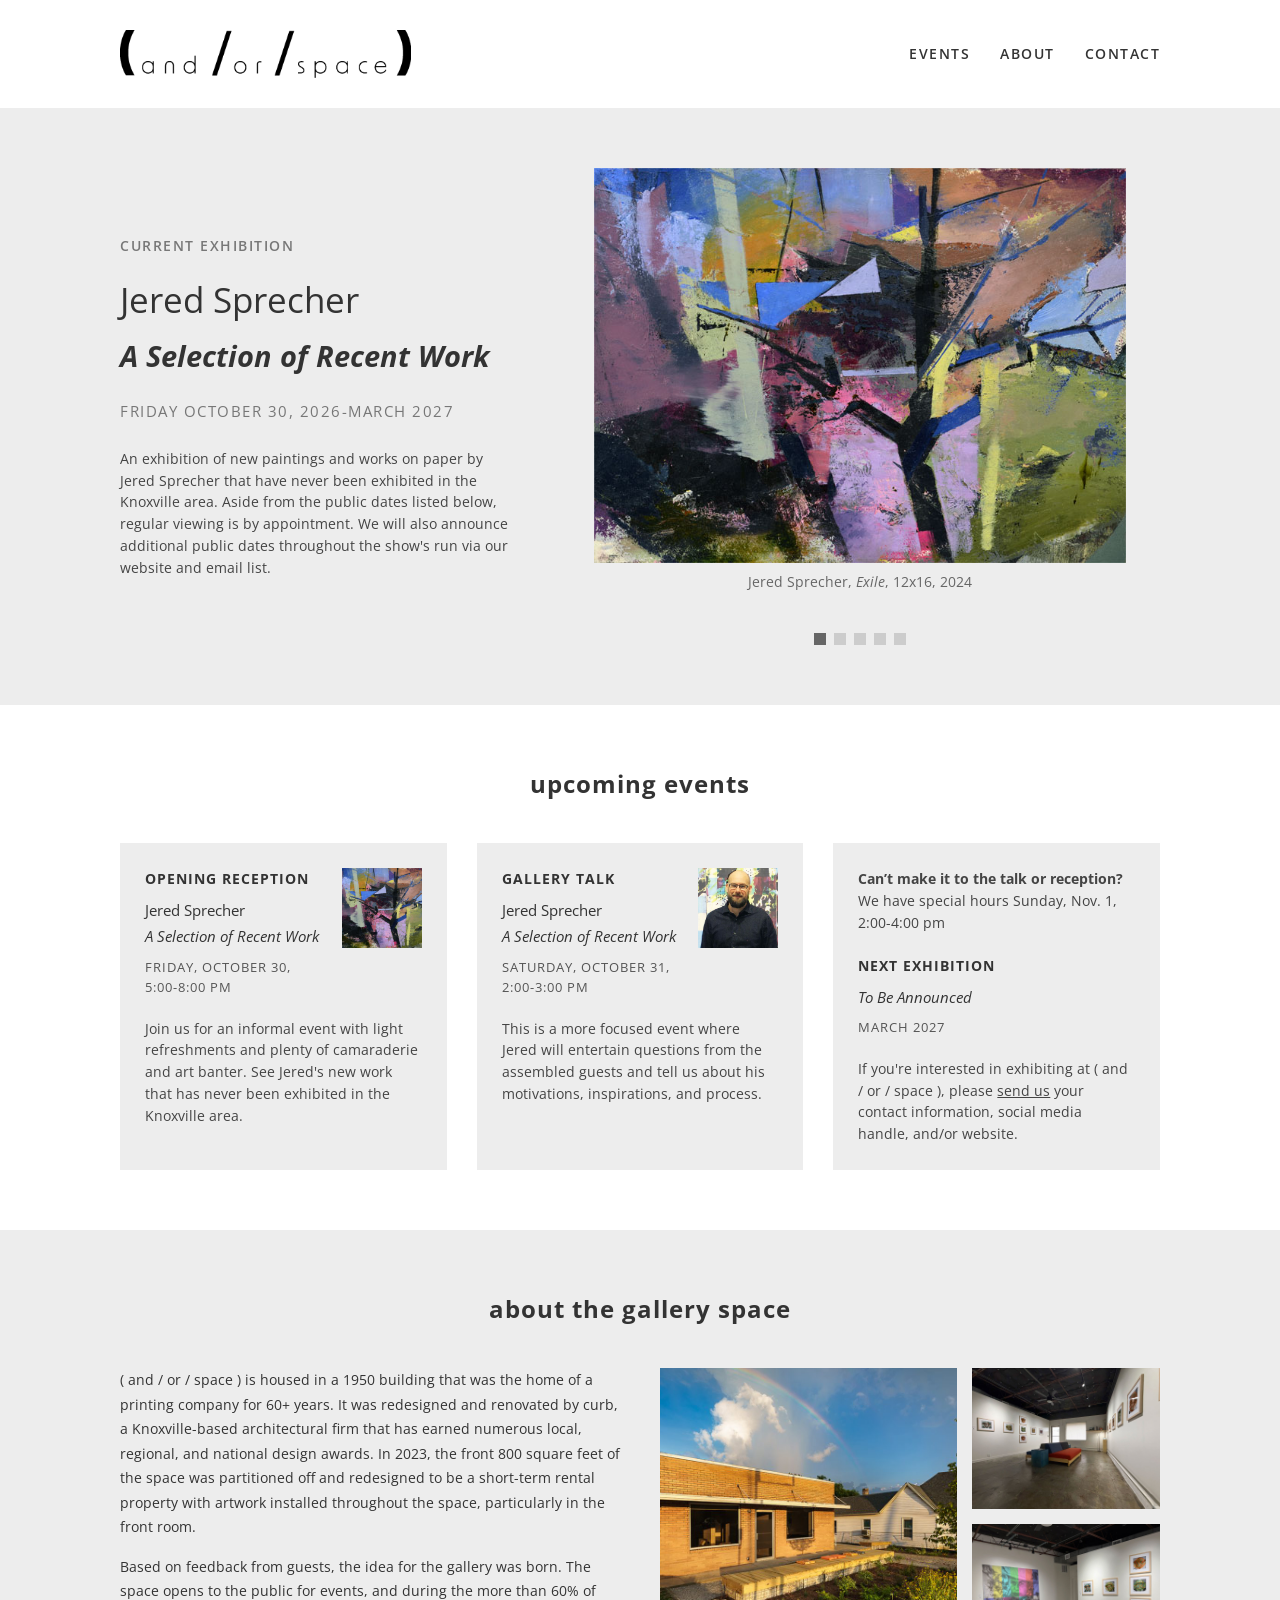
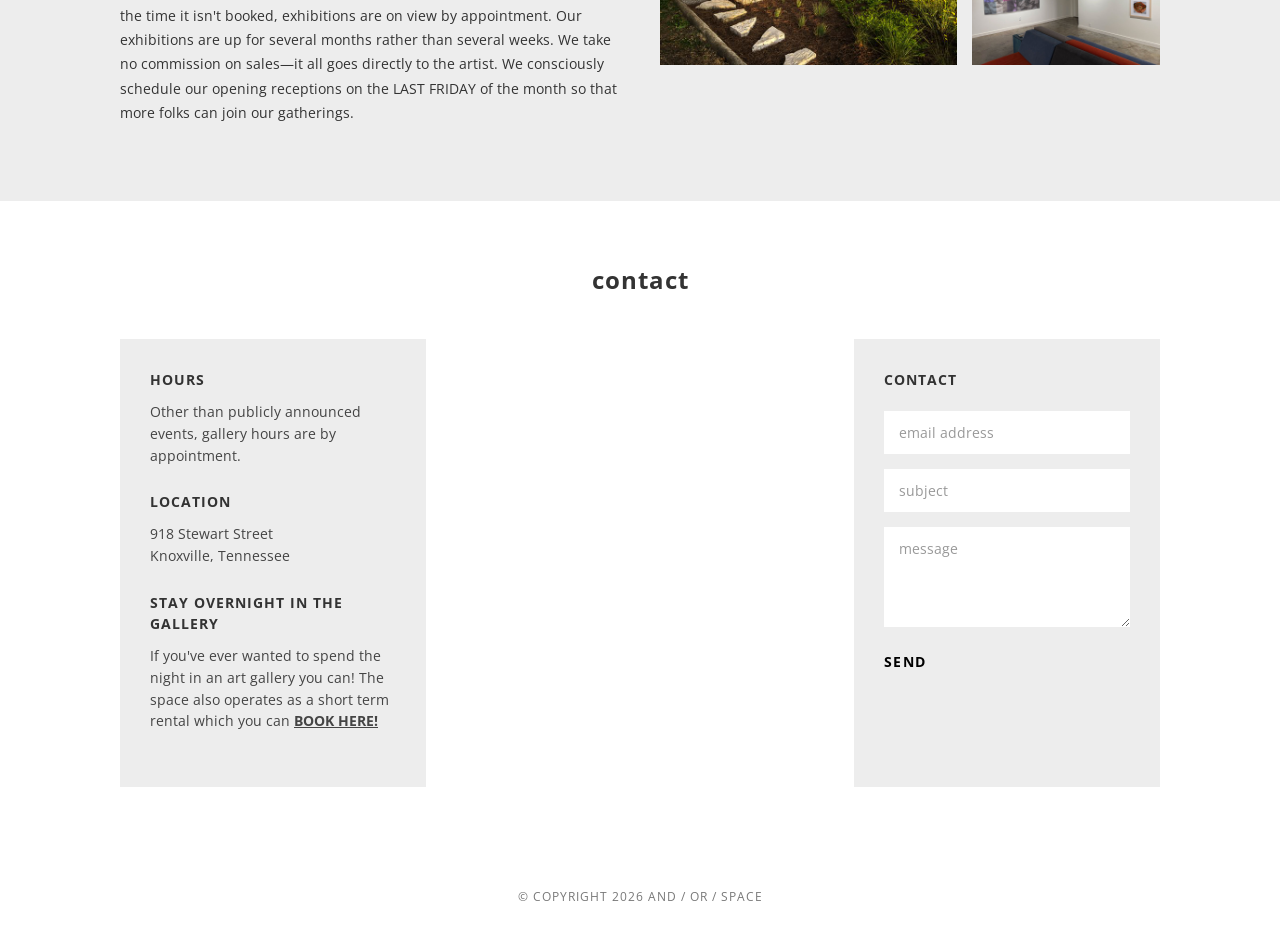
<file: index.html>
<!DOCTYPE html>
<html lang="en">
<head>
  <meta charset="UTF-8">
  <meta name="viewport" content="width=device-width, initial-scale=1.0">
  <title>and / or / space</title>
  
  <!-- Google Font: Open Sans -->
  <link rel="preconnect" href="https://fonts.googleapis.com">
  <link rel="preconnect" href="https://fonts.gstatic.com" crossorigin>
  <link href="https://fonts.googleapis.com/css2?family=Open+Sans:ital,wght@0,300..800;1,300..800&display=swap" rel="stylesheet">

  <!-- External Stylesheet -->
  <link rel="stylesheet" href="styles.css">
</head>
<body>

  <!-- Header Navigation -->
  <header>
    <div class="container nav-container">
      <div class="logo">
        <img src="images/and_or_space-logo.png" alt="and / or / space">
      </div>
      <nav>
        <ul class="nav-links">
          <li><a href="#events">Events</a></li>
          <li><a href="#about">About</a></li>
          <li><a href="#contact">Contact</a></li>
        </ul>
      </nav>
    </div>
  </header>

  <!-- Section 1: Hero / Current Exhibition -->
  <section class="section-wrapper bg-gray">
    <div class="container hero-grid">
      <div class="hero-details">
        <div class="hero-label">Current Exhibition</div>
        <h1 class="hero-artist">Jered Sprecher</h1>
        <h2 class="hero-title">A Selection of Recent Work</h2>
        <div class="hero-dates">Friday October 30, 2026-March 2027</div>
        <p class="event-description">
            An exhibition of new paintings and works on paper by Jered Sprecher that have never been exhibited in the Knoxville area. Aside from the public dates listed below, regular viewing is by appointment. We will also announce additional public dates throughout the show's run via our website and email list.
        <!-- <a href="#about" class="hero-link">About the Show</a> -->
      </div>

      <!-- Hero 5-Image Slideshow -->
      <div class="hero-slideshow-wrapper">
        <div class="slideshow-container" id="heroSlideshow">
          <!-- Slide 1 -->
          <div class="slide active">
            <img src="images/jered-sprecher/JeredSprecher_Exile_12x16_2024.jpg" alt="Jered Sprecher Exile 12x16 2024">
            <p class="slide-caption">Jered Sprecher, <i>Exile</i>, 12x16, 2024</p>
          </div>
          <!-- Slide 2 -->
          <div class="slide">
            <img src="images/jered-sprecher/JeredSprecher_MoonLight_30x22_2024.jpg" alt="Jered Sprecher MoonLight 30x22 2024">
            <p class="slide-caption">Jered Sprecher, <i>MoonLight</i>, 30x22, 2024</p>
          </div>
          <!-- Slide 3 -->
          <div class="slide">
            <img src="images/jered-sprecher/JeredSprecher_PrayersWeDidNotPray_16x12_2024.jpg" alt="Jered Sprecher Prayers We Did Not Pray 16x12 2024">
            <p class="slide-caption">Jered Sprecher, <i>Prayers We Did Not Pray</i>, 16x12, 2024</p>
          </div>
          <!-- Slide 4 -->
          <div class="slide">
            <img src="images/jered-sprecher/JeredSprecher_Qoheleth_16x12_2024.jpg" alt="Jered Sprecher Qoheleth 16x12 2024">
            <p class="slide-caption">Jered Sprecher, <i>Qoheleth</i>, 16x12, 2024</p>
          </div>
          <!-- Slide 5 -->
          <div class="slide">
            <img src="images/jered-sprecher/JeredSprecher_Within_16x12_2024.jpg" alt="Jered Sprecher Within 16x12 2024">
            <p class="slide-caption">Jered Sprecher, <i>Within</i>, 16x12, 2024</p>
          </div>
        </div>

        <!-- 5 Small Square Indicators -->
        <div class="slideshow-indicators" id="heroIndicators">
          <button class="indicator-square active" aria-label="Slide 1" onclick="goToSlide(0)"></button>
          <button class="indicator-square" aria-label="Slide 2" onclick="goToSlide(1)"></button>
          <button class="indicator-square" aria-label="Slide 3" onclick="goToSlide(2)"></button>
          <button class="indicator-square" aria-label="Slide 4" onclick="goToSlide(3)"></button>
          <button class="indicator-square" aria-label="Slide 5" onclick="goToSlide(4)"></button>
        </div>
      </div>
    </div>
  </section>

  <!-- Section 2: Upcoming Events -->
  <section id="events" class="section-wrapper">
    <div class="container">
      <h2 class="section-title">upcoming events</h2>
      <div class="events-grid">

        <!-- Card 1 -->
        <div class="event-card">
          <div class="event-header">
            <div class="event-info">
              <div class="event-type">Opening Reception</div>
              <div class="event-artist">Jered Sprecher</div>
              <div class="event-title">A Selection of Recent Work</div>
              <div class="event-time">Friday, October 30, 5:00-8:00 pm</div>
            </div>
            <img src="images/jered-sprecher/JeredSprecher_Exile_12x16_2024.jpg" alt="Event Thumbnail" class="event-thumb">
          </div>
          <p class="event-description">
            Join us for an informal event with light refreshments and plenty of camaraderie and art banter. See Jered's new work that has never been exhibited in the Knoxville area. 
          </p>
        </div>

        <!-- Card 2 -->
        <div class="event-card">
          <div class="event-header">
            <div class="event-info">
              <div class="event-type">Gallery Talk</div>
              <div class="event-artist">Jered Sprecher</div>
              <div class="event-title">A Selection of Recent Work</div>
              <div class="event-time">Saturday, October 31, 2:00-3:00 pm</div>
            </div>
            <img src="images/jered-sprecher.jpg" alt="Jered Sprecher" class="event-thumb">
          </div>
          <p class="event-description">
            This is a more focused event where Jered will entertain questions from the assembled guests and tell us about his motivations, inspirations, and process.
          </p>
        </div>

        <!-- Card 3 -->
        <div class="event-card">
                    <p class="event-description">
            <strong>Can’t make it to the talk or reception?</strong> We have special hours Sunday, Nov. 1, 2:00-4:00 pm
          <br/><br/></p>
          <div class="event-header">
            <div class="event-info">
              <div class="event-type">Next Exhibition</div>
              <div class="event-title">To Be Announced</div>
              <div class="event-time">March 2027</div>
            </div>
            <!-- <img src="https://placehold.co/100" alt="Next Exhibition Preview" class="event-thumb"> -->
          </div>
          <p class="event-description">
              If you're interested in exhibiting at ( and / or / space ), please <a href="#contact">send us</a> your contact information, social media handle, and/or website.
          </p>
        </div>

      </div>
    </div>
  </section>

  <!-- Section 3: About The Gallery Space -->
  <section id="about" class="section-wrapper bg-gray">
    <div class="container">
      <h2 class="section-title">about the gallery space</h2>
      <div class="about-grid">
        <div class="about-text">
          <p>
            ( and / or / space ) is housed in a 1950 building that was the home of a printing company for 60+ years. It was redesigned and renovated by curb, a Knoxville-based architectural firm that has earned numerous local, regional, and national design awards. In 2023, the front 800 square feet of the space was partitioned off and redesigned to be a short-term rental property with artwork installed throughout the space, particularly in the front room.
          </p>
          <p>          
            Based on feedback from guests, the idea for the gallery was born. The space opens to the public for events, and during the more than 60% of the time it isn't booked, exhibitions are on view by appointment. Our exhibitions are up for several months rather than several weeks. We take no commission on sales—it all goes directly to the artist. We consciously schedule our opening receptions on the LAST FRIDAY of the month so that more folks can join our gatherings.
          </p>
        </div>
        <div class="about-gallery">
          <img src="images/gallery-exterior.jpg" alt="Exterior View">
          <div class="about-gallery-stacked">
            <img src="images/gallery-interior-3-walls-to-front.jpg" alt="Gallery Interior 1">
            <img src="images/gallery-interior-back-and-right.jpg" alt="Gallery Interior 2">
          </div>
        </div>
      </div>
    </div>
  </section>

  <!-- Section 4: Contact -->
  <section id="contact" class="section-wrapper">
    <div class="container">
      <h2 class="section-title">contact</h2>
      <div class="contact-grid">

        <!-- Info Column -->
        <div class="contact-block">
          <div class="contact-subtitle">Hours</div>
          <div class="contact-text">Other than publicly announced events, gallery hours are by appointment.</div>

          <div class="contact-subtitle">Location</div>
          <div class="contact-text">
            918 Stewart Street<br>
            Knoxville, Tennessee
          </div>

          <div class="contact-subtitle">Stay Overnight in the Gallery</div>
          <div class="contact-text">
            If you've ever wanted to spend the night in an art gallery you can! The space also operates as a short term rental which you can 
            <a href="https://www.airbnb.com/rooms/938479193854335719?guests=1&adults=1&s=67&unique_share_id=882ebc0f-d2dc-4636-91d1-d299415248fa" target="_blank" rel="noopener noreferrer" class="contact-link">BOOK HERE!</a>
          </div>
        </div>

        <!-- Google Maps Column -->
        <div class="map-container">
          <iframe 
            src="https://maps.google.com/maps?q=918%20Stewart%20St,%20Knoxville,%20TN%2037917&t=&z=15&ie=UTF8&iwloc=&output=embed" 
            allowfullscreen="" 
            loading="lazy" 
            referrerpolicy="no-referrer-when-downgrade">
          </iframe>
        </div>

        <!-- Contact Form Column -->
        <div class="contact-block">
          <div class="contact-subtitle" style="margin-bottom: 20px;">Contact</div>
          
          <form class="contact-form" action="https://formspree.io/f/YOUR_FORM_ID" method="POST">
            <input type="email" name="email" placeholder="email address" required>
            <input type="text" name="subject" placeholder="subject" required>
            <textarea name="message" placeholder="message" rows="4" required></textarea>
            <button type="submit" class="submit-btn">Send</button>
          </form>
        </div>

      </div>
    </div>
  </section>

  <!-- Footer -->
  <footer>
    <div class="container">
      &copy; COPYRIGHT 2026 AND / OR / SPACE
    </div>
  </footer>

  <!-- JavaScript for Hero Slideshow -->
  <script>
    let currentSlide = 0;
    const slides = document.querySelectorAll('.slide');
    const indicators = document.querySelectorAll('.indicator-square');
    const totalSlides = slides.length;
    let slideInterval;

    function showSlide(index) {
      if (index >= totalSlides) {
        currentSlide = 0;
      } else if (index < 0) {
        currentSlide = totalSlides - 1;
      } else {
        currentSlide = index;
      }

      slides.forEach((slide, i) => {
        slide.classList.toggle('active', i === currentSlide);
      });

      indicators.forEach((indicator, i) => {
        indicator.classList.toggle('active', i === currentSlide);
      });
    }

    function nextSlide() {
      showSlide(currentSlide + 1);
    }

    function goToSlide(index) {
      showSlide(index);
      // Permanently stop the automatic cycling when a user selects a square
      clearInterval(slideInterval);
    }

    function startTimer() {
      slideInterval = setInterval(nextSlide, 3000);
    }

    // Initialize automated slideshow on page load
    startTimer();
  </script>

</body>
</html>
</file>
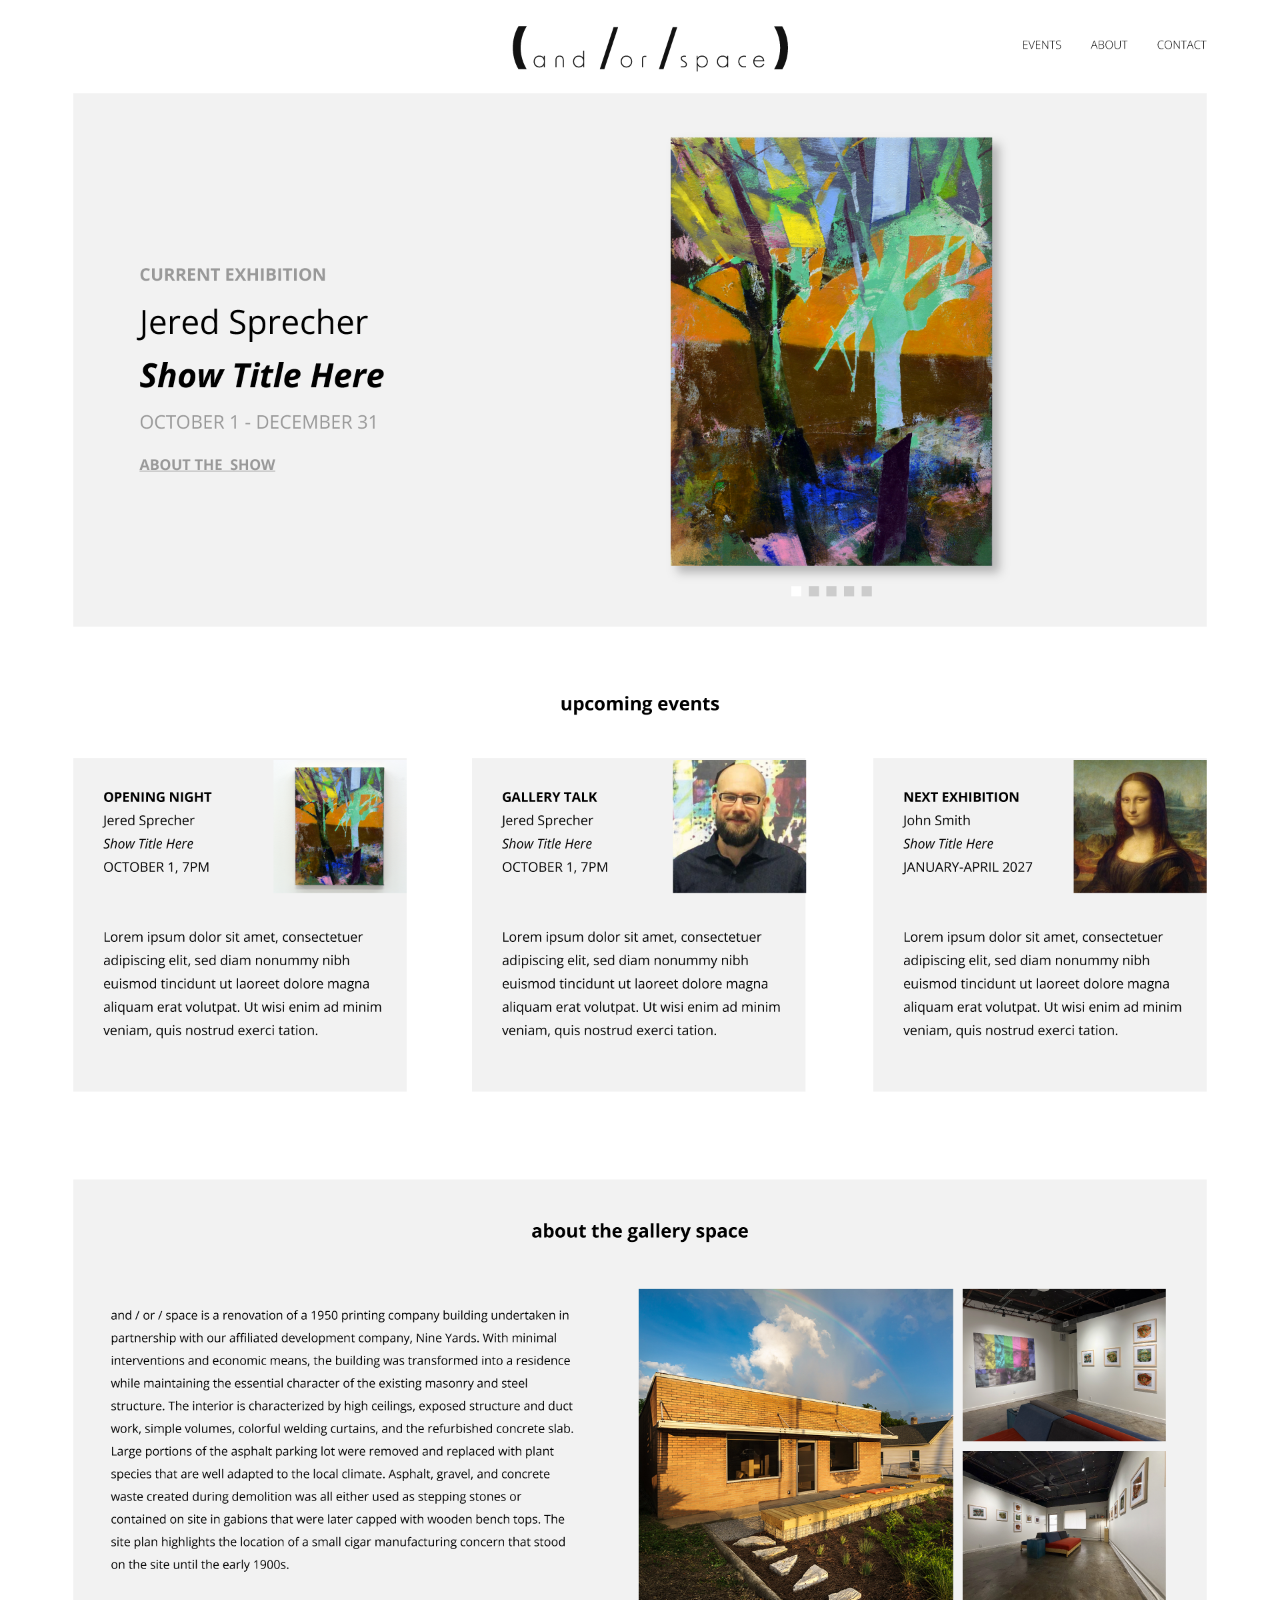
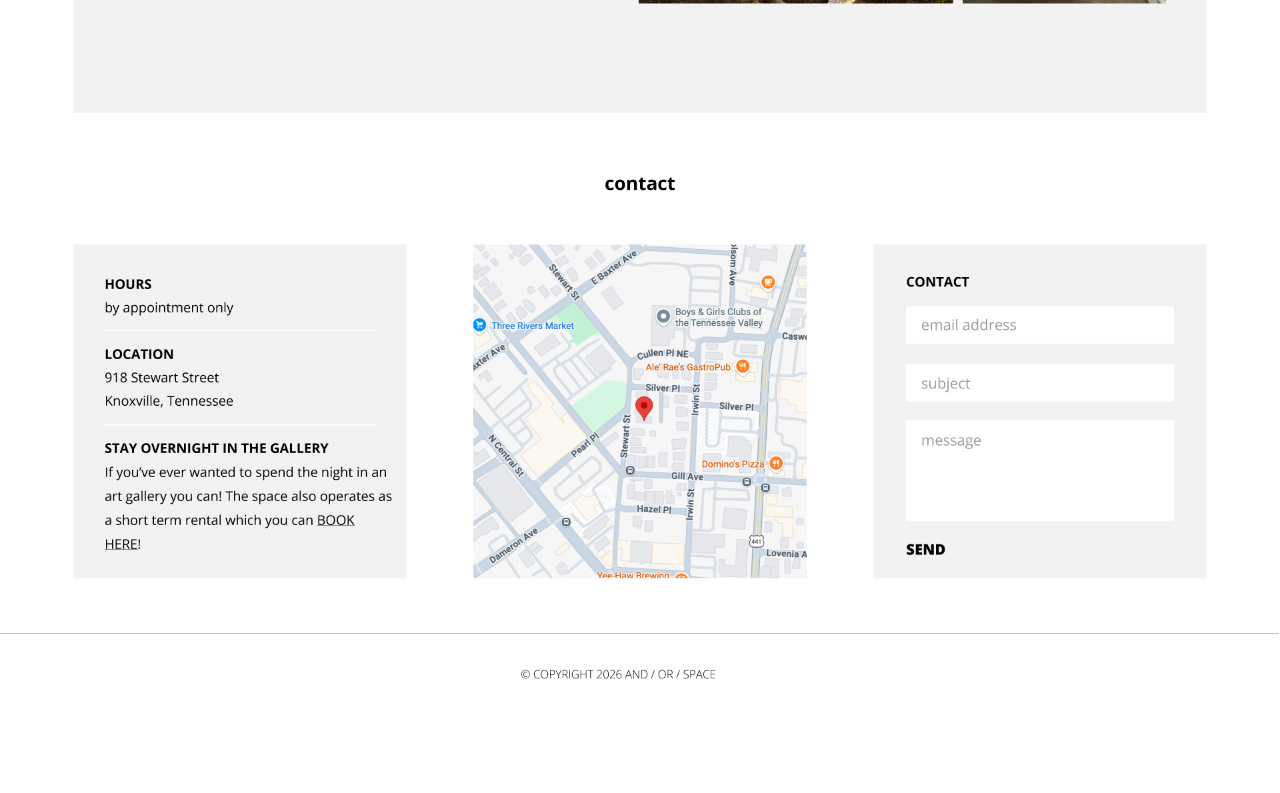
<file: option-1.html>
<!DOCTYPE html>
<html lang="en">
<head>
  <meta charset="UTF-8">
  <meta name="viewport" content="width=device-width, initial-scale=1.0">
  <title>and / or / space — Homepage Concept 1</title>
  <style>
    * {
      margin: 0;
      padding: 0;
      box-sizing: border-box;
    }
    body {
      background-color: #f5f5f5;
      display: flex;
      justify-content: center;
      min-height: 100vh;
    }
    .comp-container {
      width: 100%;
      max-width: 1440px; /* Adjust to match the exact pixel width of your PNG if preferred */
      box-shadow: 0 0 20px rgba(0, 0, 0, 0.05);
    }
    .comp-container img {
      width: 100%;
      height: auto;
      display: block;
    }
  </style>
</head>
<body>

  <div class="comp-container">
    <img src="homepage-comps-v2a.png" alt="and / or / space - Homepage Concept 1">
  </div>

</body>
</html>
</file>
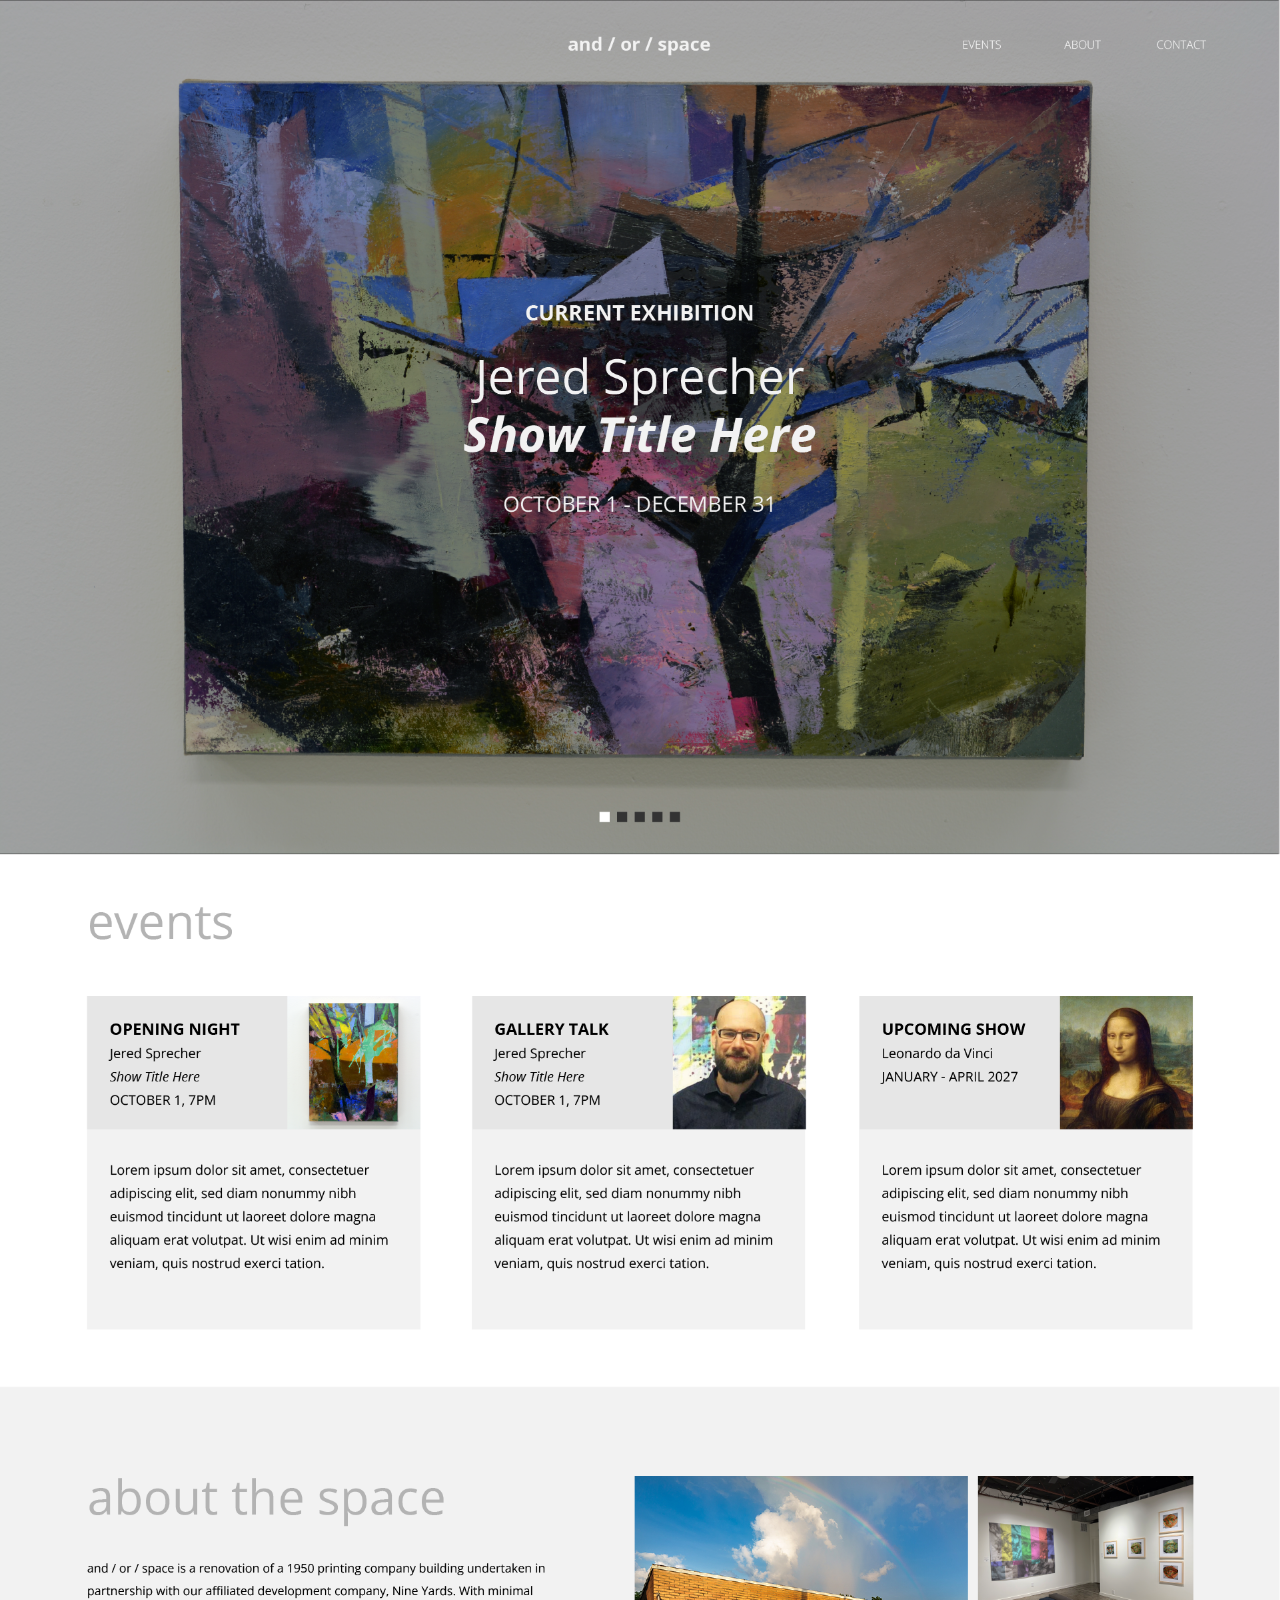
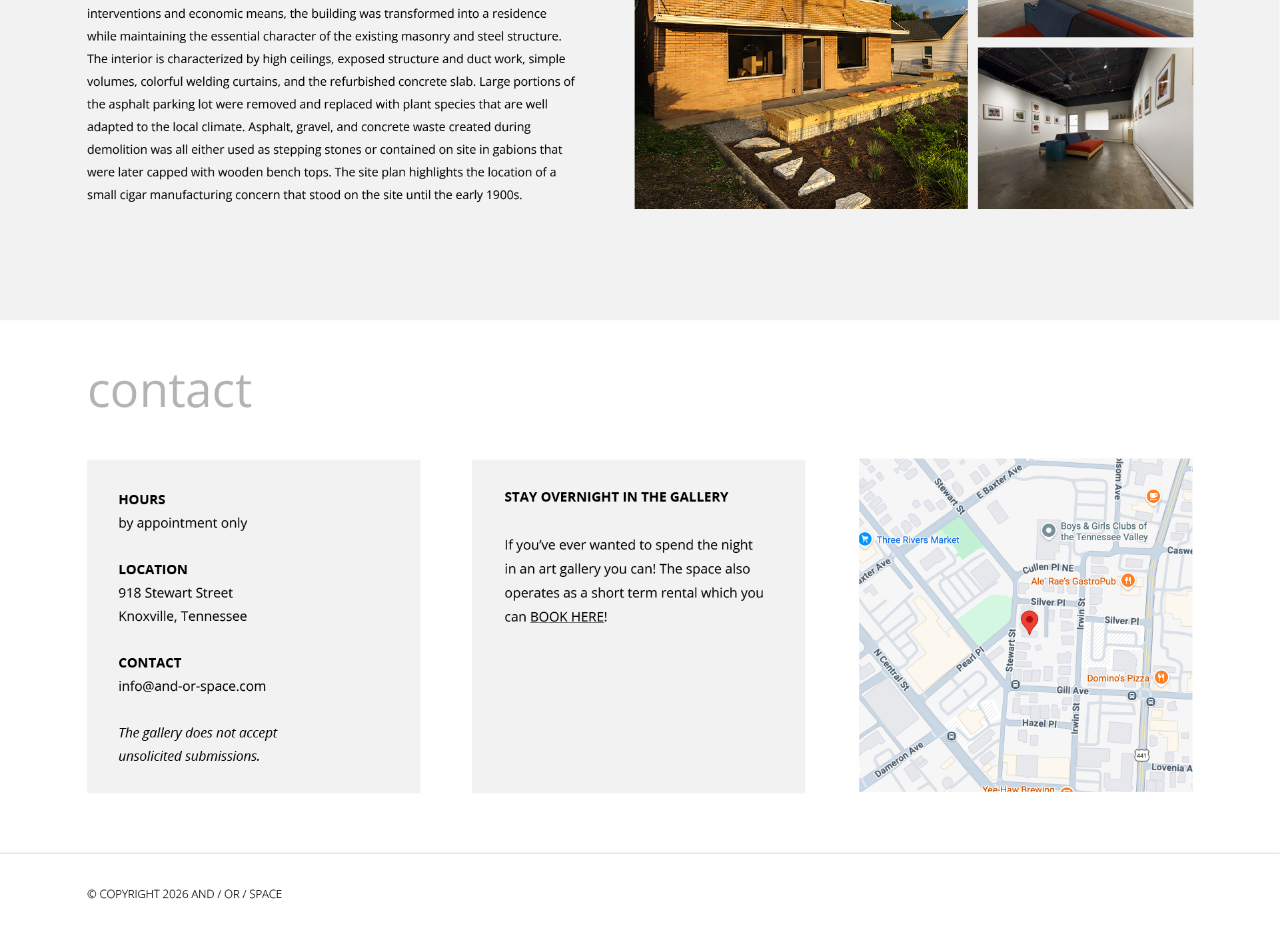
<file: option-2.html>
<!DOCTYPE html>
<html lang="en">
<head>
  <meta charset="UTF-8">
  <meta name="viewport" content="width=device-width, initial-scale=1.0">
  <title>and / or / space — Homepage Concept 2</title>
  <style>
    * {
      margin: 0;
      padding: 0;
      box-sizing: border-box;
    }
    body {
      background-color: #f5f5f5;
      display: flex;
      justify-content: center;
      min-height: 100vh;
    }
    .comp-container {
      width: 100%;
      max-width: 1440px; /* Adjust to match the exact pixel width of your PNG if preferred */
      box-shadow: 0 0 20px rgba(0, 0, 0, 0.05);
    }
    .comp-container img {
      width: 100%;
      height: auto;
      display: block;
    }
  </style>
</head>
<body>

  <div class="comp-container">
    <img src="homepage-comps-v1-02.png" alt="and / or / space - Homepage Concept 2">
  </div>

</body>
</html>
</file>
<file: styles.css>
/* Global Reset & Base Styles */
    * {
      box-sizing: border-box;
      margin: 0;
      padding: 0;
    }

    html {
      scroll-behavior: smooth;
    }

    body {
      font-family: 'Open Sans', sans-serif;
      color: #333333;
      background-color: #ffffff;
      line-height: 1.6;
    }

    a {
      color: inherit;
      text-decoration: none;
    }

    img {
      max-width: 100%;
      height: auto;
      display: block;
    }

    .container {
      max-width: 1100px;
      margin: 0 auto;
      padding: 0 30px;
    }

    /* Section Wrappers */
    .section-wrapper {
      padding: 60px 0;
    }

    .bg-gray {
      background-color: #ededed;
    }

    .section-title {
      text-align: center;
      font-size: 1.5rem;
      font-weight: 700;
      text-transform: lowercase;
      letter-spacing: 1px;
      margin-bottom: 40px;
    }

    /* Header & Navigation */
    header {
      padding: 30px 0;
      background-color: #ffffff;
    }

    .nav-container {
      display: flex;
      justify-content: space-between;
      align-items: center;
    }

    .logo img {
      height: 48px;
      width: auto;
      display: block;
    }

    .nav-links {
      display: flex;
      gap: 30px;
      list-style: none;
      font-size: 0.85rem;
      font-weight: 600;
      letter-spacing: 1.5px;
      text-transform: uppercase;
    }

    .nav-links a:hover {
      text-decoration: underline;
    }

    /* Hero / Current Exhibition Section */
    .hero-grid {
      display: grid;
      grid-template-columns: 1fr;
      gap: 40px;
      align-items: center;
    }

    @media (min-width: 850px) {
      .hero-grid {
        grid-template-columns: 1fr 1.5fr;
      }
    }

    .hero-details {
      text-align: center;
    }

    @media (min-width: 850px) {
      .hero-details {
        text-align: left;
      }
    }

    .hero-label {
      font-size: 0.85rem;
      letter-spacing: 1.5px;
      text-transform: uppercase;
      color: #777777;
      font-weight: 600;
      margin-bottom: 15px;
    }

    .hero-artist {
      font-size: 2.2rem;
      font-weight: 400;
      margin-bottom: 5px;
    }

    .hero-title {
      font-size: 1.8rem;
      font-weight: 700;
      font-style: italic;
      margin-bottom: 20px;
    }

    .hero-dates {
      font-size: 0.95rem;
      letter-spacing: 1.5px;
      text-transform: uppercase;
      color: #777777;
      margin-bottom: 25px;
    }

    .hero-link {
      font-size: 0.85rem;
      letter-spacing: 1.5px;
      text-transform: uppercase;
      font-weight: 700;
      color: #777777;
      border-bottom: 1px solid #777777;
      padding-bottom: 2px;
    }

    /* Hero Slideshow Container */
    .hero-slideshow-wrapper {
      display: flex;
      flex-direction: column;
      align-items: center;
    }

.slideshow-container {
      position: relative;
      width: 100%;
      height: 450px; /* Sets your common height */
      overflow: hidden;
    }

.slide {
      position: absolute;
      top: 0;
      left: 0;
      width: 100%;
      height: 100%;
      display: flex;
      flex-direction: column;
      justify-content: center;
      align-items: center;
      opacity: 0;
      transition: opacity 0.8s ease-in-out;
      pointer-events: none;
      padding-bottom: 25px; /* Reserves space at the bottom for the caption */
    }

    .slide.active {
      opacity: 1;
      pointer-events: auto;
    }

    .slide img {
      max-width: 100%;
      max-height: calc(100% - 30px); /* Keeps image from overflowing container with caption */
      width: auto;
      object-fit: contain;
    }

    .slide-caption {
      text-align: center;
      font-size: 0.85rem;
      color: #666666;
      margin-top: 8px;
      width: 100%;
    }

    /* Indicator Squares (Matching the Comp) */
    .slideshow-indicators {
      display: flex;
      justify-content: center;
      gap: 8px;
      margin-top: 15px;
    }

    .indicator-square {
      width: 12px;
      height: 12px;
      background-color: #cccccc;
      border: none;
      cursor: pointer;
      padding: 0;
      transition: background-color 0.3s ease;
    }

    .indicator-square.active {
      background-color: #666666;
    }

    .indicator-square:hover {
      background-color: #999999;
    }

    /* Upcoming Events Section */
    .events-grid {
      display: grid;
      grid-template-columns: 1fr;
      gap: 30px;
    }

    @media (min-width: 850px) {
      .events-grid {
        grid-template-columns: repeat(3, 1fr);
      }
    }

    .event-card {
      background-color: #ededed;
      padding: 25px;
      display: flex;
      flex-direction: column;
    }

    .event-header {
      display: flex;
      justify-content: space-between;
      gap: 15px;
      margin-bottom: 20px;
    }

    .event-info {
      flex: 1;
    }

    .event-type {
      font-size: 0.85rem;
      font-weight: 700;
      text-transform: uppercase;
      letter-spacing: 1px;
      margin-bottom: 8px;
    }

    .event-artist {
      font-size: 0.95rem;
      margin-bottom: 2px;
    }

    .event-title {
      font-size: 0.95rem;
      font-style: italic;
      margin-bottom: 8px;
    }

    .event-time {
      font-size: 0.8rem;
      text-transform: uppercase;
      letter-spacing: 1px;
      color: #555555;
    }

    .event-thumb {
      width: 80px;
      height: 80px;
      object-fit: cover;
      flex-shrink: 0;
    }

    .event-description {
      font-size: 0.85rem;
      color: #444444;
      line-height: 1.6;
    }
    .event-description a {
      text-decoration: underline;
    }

    /* About Section */
    .about-grid {
      display: grid;
      grid-template-columns: 1fr;
      gap: 40px;
    }

    @media (min-width: 850px) {
      .about-grid {
        grid-template-columns: 1fr 1fr;
      }
    }

    .about-text {
      font-size: 0.85rem;
      line-height: 1.8;
      color: #333333;
    }

    .about-text p {
      padding-bottom: 15px;
    }

    .about-gallery {
      display: grid;
      grid-template-columns: 1.58fr 1fr;
      gap: 15px;
    }

    .about-gallery-stacked {
      display: flex;
      flex-direction: column;
      gap: 15px;
    }

    .about-gallery img {
      width: 100%;
      height: auto; /* Replaces height: 100% so images stack naturally on mobile */
      object-fit: cover;
    }

    /* Contact Section */
    .contact-grid {
      display: grid;
      grid-template-columns: 1fr;
      gap: 30px;
    }

    @media (min-width: 850px) {
      .contact-grid {
        grid-template-columns: 1fr 1.2fr 1fr;
      }
    }

    .contact-block {
      background-color: #ededed;
      padding: 30px;
    }

    .contact-subtitle {
      font-size: 0.85rem;
      font-weight: 700;
      text-transform: uppercase;
      letter-spacing: 1px;
      margin-bottom: 10px;
    }

    .contact-text {
      font-size: 0.85rem;
      margin-bottom: 25px;
      color: #444444;
    }

    .contact-link {
      font-weight: 700;
      text-decoration: underline;
    }

    /* Map Box Container */
    .map-container {
      width: 100%;
      height: 100%;
      min-height: 300px;
    }

    .map-container iframe {
      width: 100%;
      height: 100%;
      min-height: 300px;
      border: 0;
    }

    /* Contact Form */
    .contact-form {
      display: flex;
      flex-direction: column;
      gap: 15px;
    }

    .contact-form input,
    .contact-form textarea {
      width: 100%;
      padding: 12px 15px;
      border: none;
      background-color: #ffffff;
      font-family: inherit;
      font-size: 0.85rem;
      color: #333333;
    }

    .contact-form input::placeholder,
    .contact-form textarea::placeholder {
      color: #999999;
    }

    .contact-form textarea {
      resize: vertical;
      min-height: 100px;
    }

    .submit-btn {
      align-self: flex-start;
      background: none;
      border: none;
      font-family: inherit;
      font-size: 0.85rem;
      font-weight: 700;
      letter-spacing: 1.5px;
      text-transform: uppercase;
      cursor: pointer;
      margin-top: 10px;
      padding: 0;
    }

    .submit-btn:hover {
      text-decoration: underline;
    }

    /* Footer */
    footer {
      padding: 40px 0;
      text-align: center;
      font-size: 0.75rem;
      color: #777777;
      letter-spacing: 1px;
      text-transform: uppercase;
    }

    /* Mobile Adjustments */
    @media (max-width: 600px) {
      .nav-container {
        flex-direction: column;
        gap: 15px;
      }
      
      .about-gallery {
        grid-template-columns: 1fr;
      }
    }
</file>
